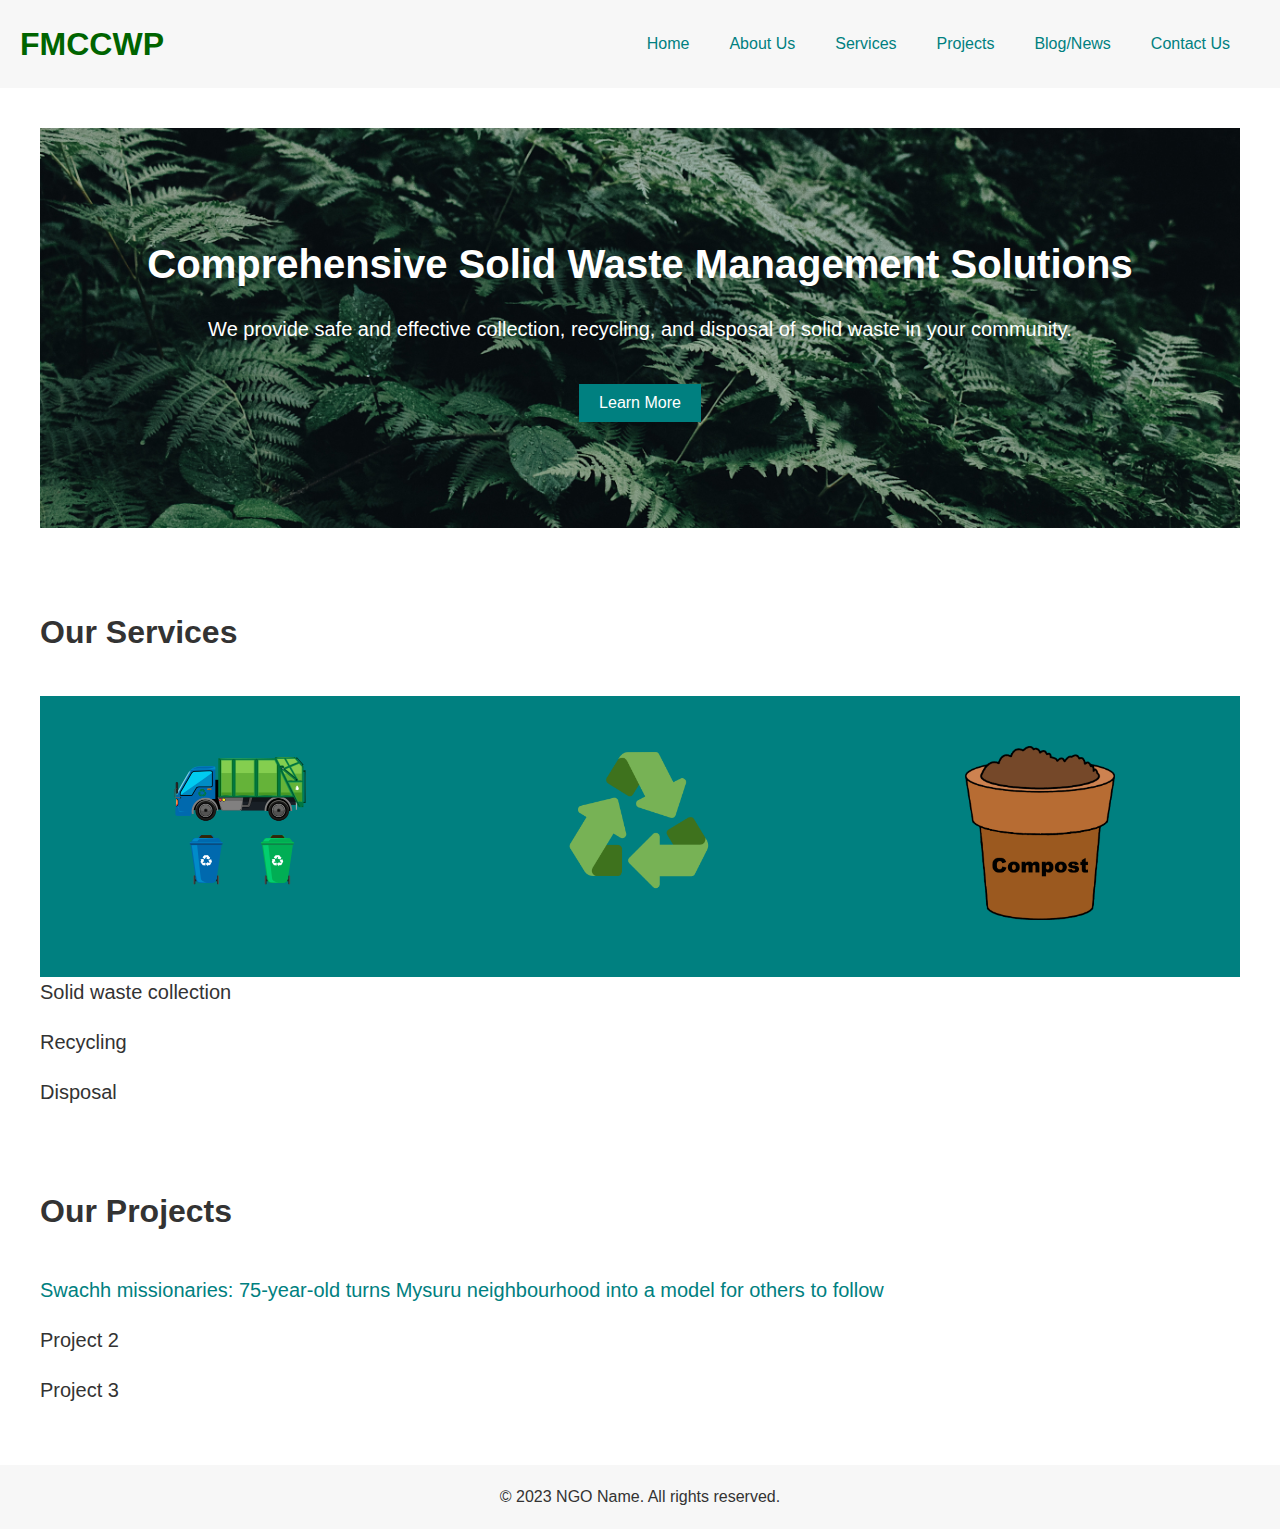
<file: index.html>
<!DOCTYPE html>
<html>

<head>
    <title>FMCCWP - Solid Waste Management</title>
    <meta name="description"
        content="Welcome to NGO Name, where we provide comprehensive solid waste management solutions.">
    <meta name="viewport" content="width=device-width, initial-scale=1.0">
    <link rel="stylesheet" href="index.css">
</head>

<body>
    <header>
        <h1>FMCCWP</h1>
        <nav>
            <ul>
                <li><a href="#">Home</a></li>
                <li><a href="about.html">About Us</a></li>
                <li><a href="services.html">Services</a></li>
                <li><a href="projects.html">Projects</a></li>
                <li><a href="news.html">Blog/News</a></li>

                <li><a href="contact.html">Contact Us</a></li>
            </ul>
        </nav>
    </header>
    <main>
        <section id="hero">
            <h2>Comprehensive Solid Waste Management Solutions</h2>
            <p>We provide safe and effective collection, recycling, and disposal of solid waste in your community.</p>
            <button>Learn More</button>
        </section>
        <section id="services">

            <h2>Our Services</h2>
            <div class="container">
                <div class="column">
                    <img src="garbage.png" alt="Image 1">

                </div>
                <div class="column">
                    <img src="recycle.png" alt="Image 3">

                </div>
                <div class="column">
                    <img src="compost.png" alt="Image 5">

                </div>
            </div>

            <ul>

                <li>Solid waste collection</li>
                <li>Recycling</li>
                <li>Disposal</li>
            </ul>
        </section>
        <section id="projects">
            <h2>Our Projects</h2>
            <ul>
                <li><a
                        href="https://timesofindia.indiatimes.com/india/swachh-missionaries-75-year-old-turns-mysuru-neighbourhood-into-a-model-for-others-to-follow/articleshow/60898118.cms?utm_source=pinterest.com&amp;utm_medium=social&amp;utm_campaign=TOIDesktop">Swachh
                        missionaries: 75-year-old turns Mysuru neighbourhood into a model for others to follow</a></li>
                <li>Project 2</li>
                <li>Project 3</li>
            </ul>
        </section>
    </main>
    <footer>
        <p>&copy; 2023 NGO Name. All rights reserved.</p>
    </footer>
</body>

</html>
</file>
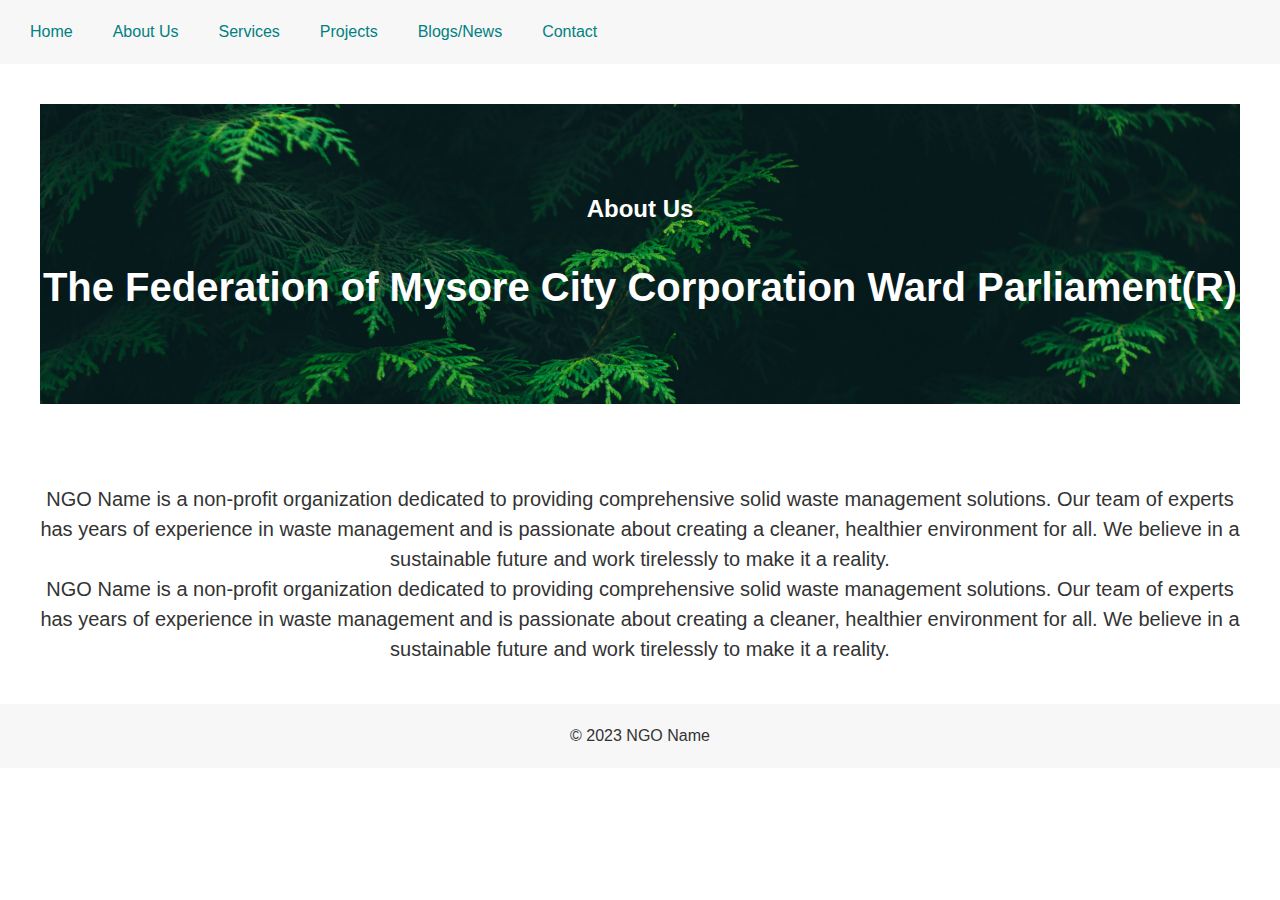
<file: about.html>
<!DOCTYPE html>
<html>

<head>
    <title>About Us - NGO Name</title>
    <meta name="description"
        content="Learn more about NGO Name and our mission to provide comprehensive solid waste management solutions.">
    <meta name="viewport" content="width=device-width, initial-scale=1.0">
    <link rel="stylesheet" href="about.css">
</head>

<body>
    <header>
        <nav>
            <ul>
                <li><a href="index.html">Home</a></li>
                <li><a href="about.html">About Us</a></li>
                <li><a href="services.html">Services</a></li>
                <li><a href="projects.html">Projects</a></li>
                <li><a href="news.html">Blogs/News</a></li>
                <li><a href="contact.html">Contact</a></li>
            </ul>
        </nav>
    </header>
    <main>
        <section id="hero">
            <h2>About Us</h2>
            <h1>The Federation of Mysore City Corporation Ward Parliament(R)</h1>
        </section>
        <section id="about-us">
            <p>NGO Name is a non-profit organization dedicated to providing comprehensive solid waste management
                solutions. Our team of experts has years of experience in waste management and is passionate about
                creating a cleaner, healthier environment for all. We believe in a sustainable future and work
                tirelessly to make it a reality.</p>
            <p>NGO Name is a non-profit organization dedicated to providing comprehensive solid waste management
                solutions. Our team of experts has years of experience in waste management and is passionate about
                creating a cleaner, healthier environment for all. We believe in a sustainable future and work
                tirelessly to make it a reality.</p>
        </section>
    </main>
    <footer>
        <p>&copy; 2023 NGO Name</p>
    </footer>
</body>

</html>
</file>
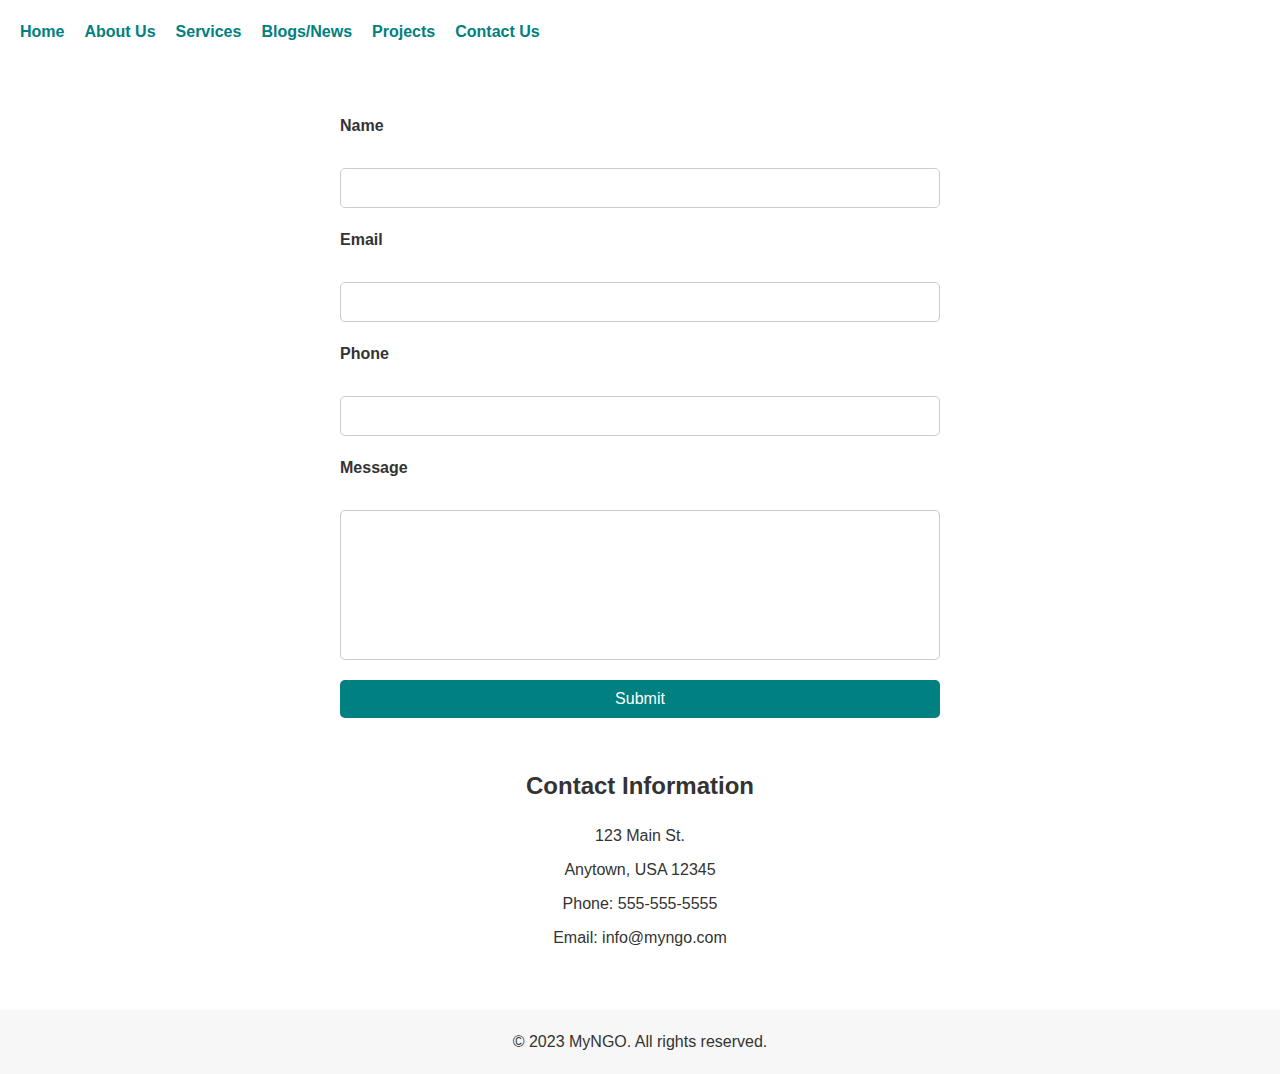
<file: contact.html>
<!DOCTYPE html>
<html lang="en">

<head>
    <meta charset="UTF-8">
    <title>Contact Us</title>
    <link rel="stylesheet" href="contact.css">
</head>

<body>
    <header>
        <div class="container">

            <nav>
                <ul>
                    <li><a href="index.html">Home</a></li>
                    <li><a href="about.html">About Us</a></li>
                    <li><a href="services.html">Services</a></li>
                    <li><a href="news.html">Blogs/News</a></li>
                    <li><a href="projects.html">Projects</a></li>
                    <li class="active"><a href="contact.html">Contact Us</a></li>
                </ul>
            </nav>
        </div>
    </header>

    <section id="contact">
        <div class="container">
            <form>
                <label for="name">Name</label>
                <input type="text" id="name" name="name" required>

                <label for="email">Email</label>
                <input type="email" id="email" name="email" required>

                <label for="phone">Phone</label>
                <input type="tel" id="phone" name="phone" required>

                <label for="message">Message</label>
                <textarea id="message" name="message" rows="5" required></textarea>

                <input type="submit" value="Submit">
            </form>

            <div class="contact-info">
                <h2>Contact Information</h2>
                <p>123 Main St.</p>
                <p>Anytown, USA 12345</p>
                <p>Phone: 555-555-5555</p>
                <p>Email: info@myngo.com</p>
            </div>
        </div>
    </section>

    <footer>
        <div class="container">
            <p>&copy; 2023 MyNGO. All rights reserved.</p>
        </div>
    </footer>
</body>

</html>
</file>
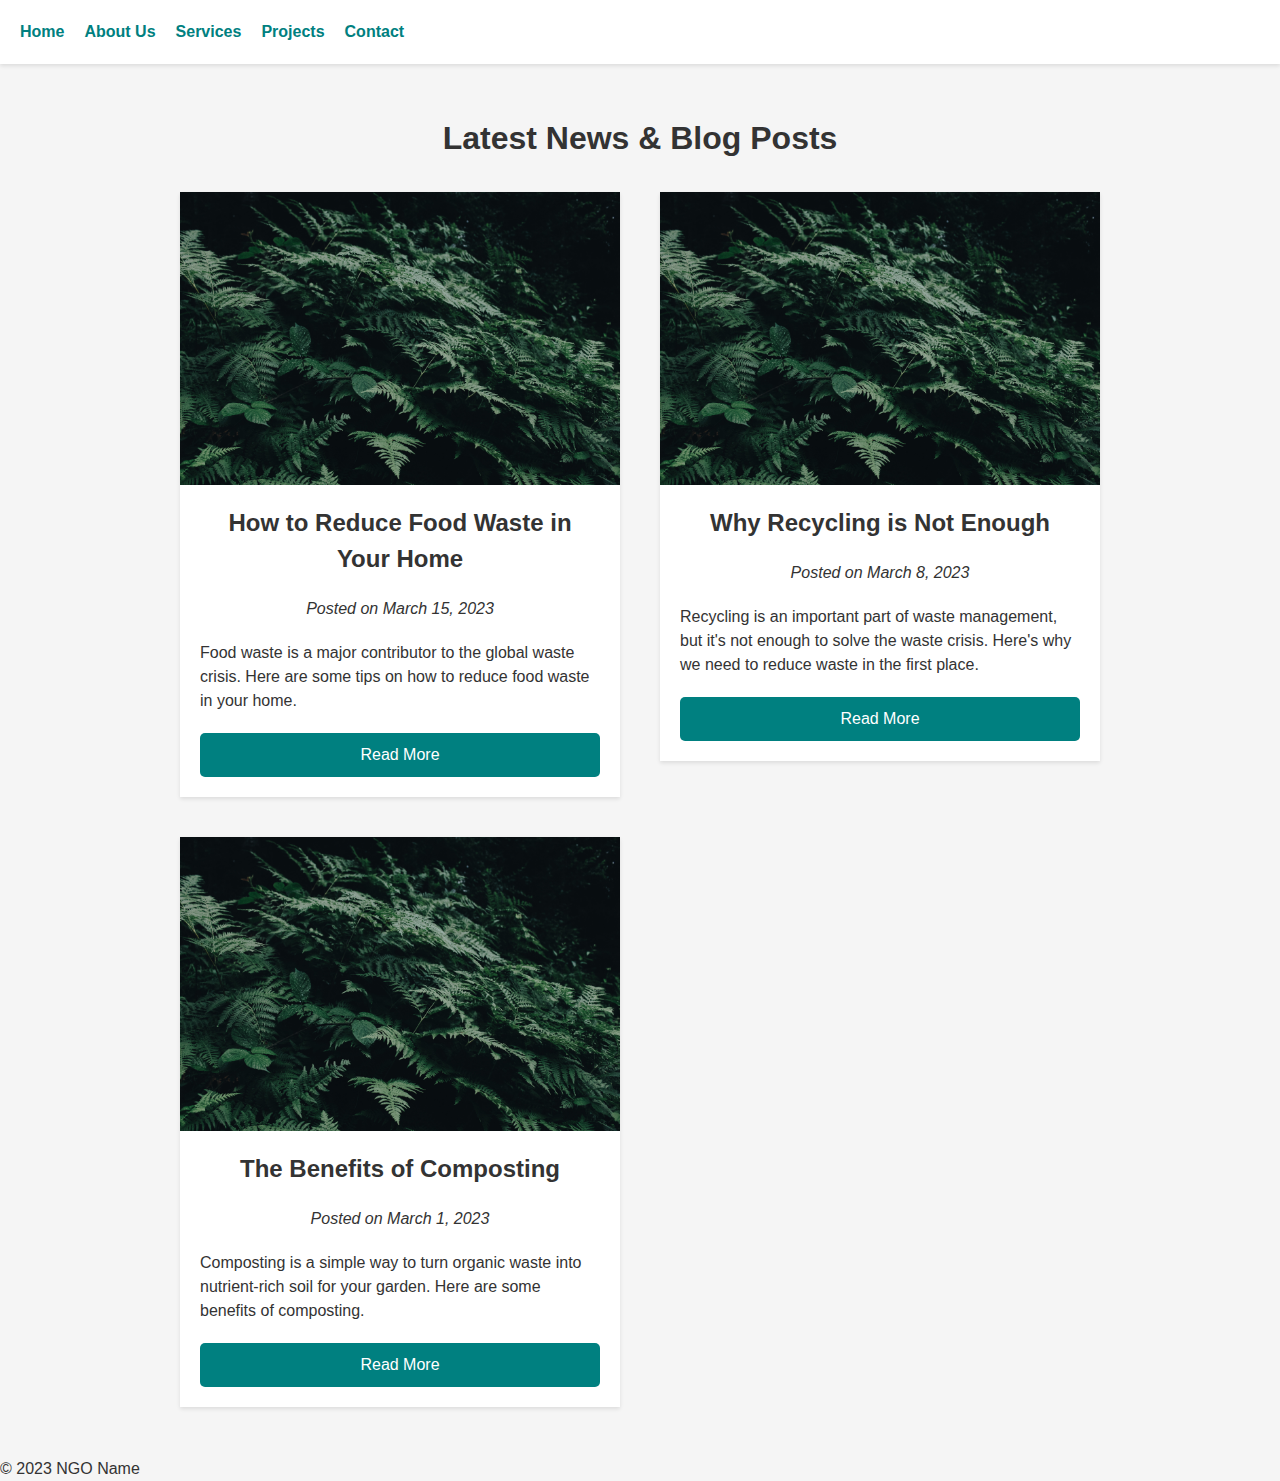
<file: news.html>
<!DOCTYPE html>
<html>

<head>
    <title>Blog - NGO Name</title>
    <meta name="description"
        content="Stay up-to-date with our latest news and blog posts related to solid waste management and sustainability.">
    <meta name="viewport" content="width=device-width, initial-scale=1.0">
    <link rel="stylesheet" href="news.css">
</head>

<body>
    <header>
        <nav>
            <ul>
                <li><a href="index.html">Home</a></li>
                <li><a href="about.html">About Us</a></li>
                <li><a href="services.html">Services</a></li>
                <li><a href="projects.html">Projects</a></li>
                <li><a href="contact.html">Contact</a></li>
            </ul>
        </nav>
    </header>
    <main>
        <section id="blog">
            <h1>Latest News &amp; Blog Posts</h1>
            <ul>
                <li>
                    <article>
                        <img src="green.jpg" alt="Blog Post 1">
                        <h2>How to Reduce Food Waste in Your Home</h2>
                        <p class="meta">Posted on March 15, 2023</p>
                        <p>Food waste is a major contributor to the global waste crisis. Here are some tips on how to
                            reduce food waste in your home.</p>
                        <a href="#">Read More</a>
                    </article>
                </li>
                <li>
                    <article>
                        <img src="green.jpg" alt="Blog Post 2">
                        <h2>Why Recycling is Not Enough</h2>
                        <p class="meta">Posted on March 8, 2023</p>
                        <p>Recycling is an important part of waste management, but it's not enough to solve the waste
                            crisis. Here's why we need to reduce waste in the first place.</p>
                        <a href="#">Read More</a>
                    </article>
                </li>
                <li>
                    <article>
                        <img src="green.jpg" alt="Blog Post 3">
                        <h2>The Benefits of Composting</h2>
                        <p class="meta">Posted on March 1, 2023</p>
                        <p>Composting is a simple way to turn organic waste into nutrient-rich soil for your garden.
                            Here are some benefits of composting.</p>
                        <a href="#">Read More</a>
                    </article>
                </li>
            </ul>
        </section>
    </main>
    <footer>
        <p>&copy; 2023 NGO Name</p>
    </footer>
</body>

</html>
</file>
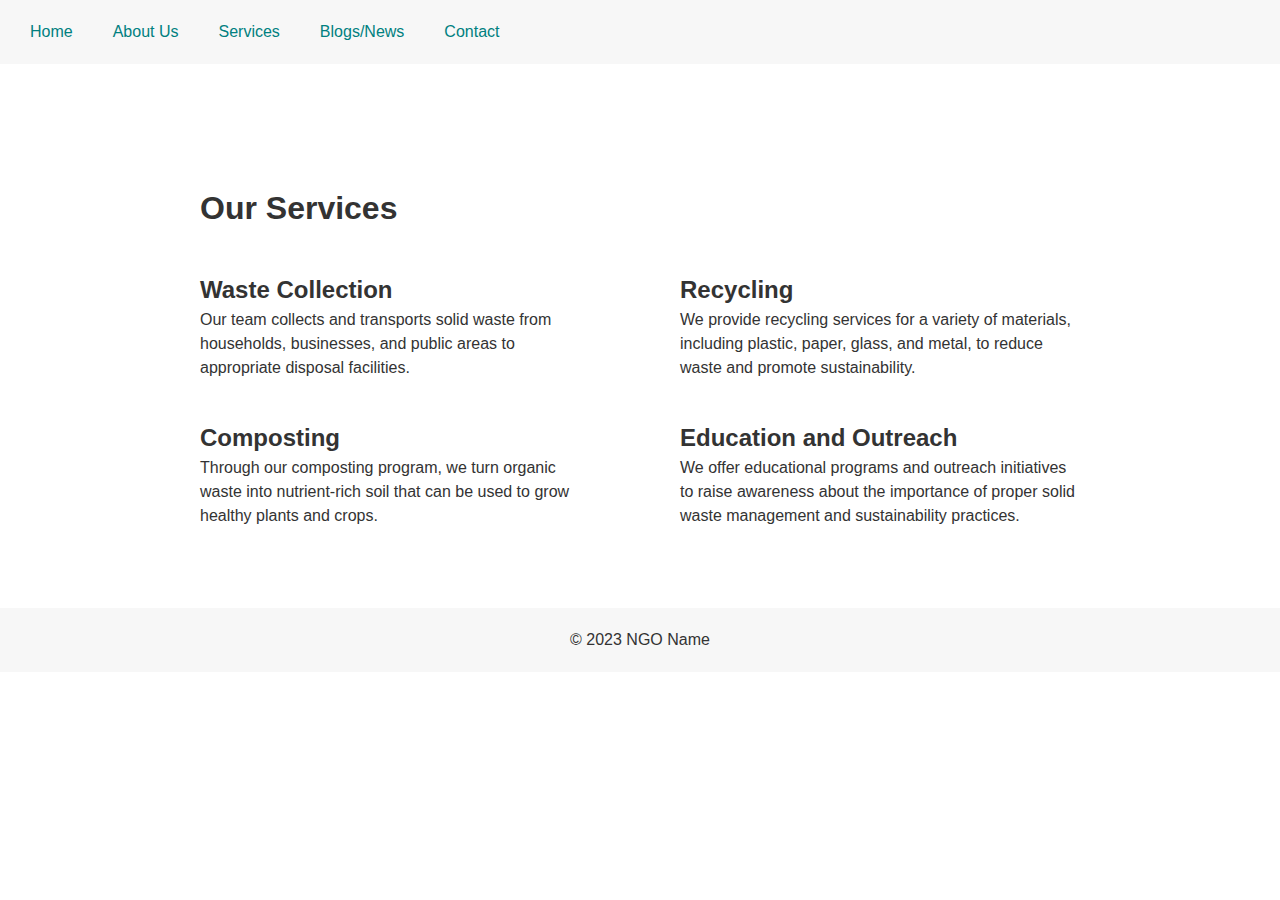
<file: services.html>
<!DOCTYPE html>
<html>
  <head>
    <title>Services - NGO Name</title>
    <meta name="description" content="Explore the comprehensive solid waste management services offered by NGO Name.">
    <meta name="viewport" content="width=device-width, initial-scale=1.0">
    <link rel="stylesheet" href="service.css">
  </head>
  <body>
    <header>
      <nav>
        <ul>
          <li><a href="index.html">Home</a></li>
          <li><a href="about.html">About Us</a></li>
          <li><a href="services.html">Services</a></li>
          <li><a href="news.html">Blogs/News</a></li>
          <li><a href="contact.html">Contact</a></li>
        </ul>
      </nav>
    </header>
    <main>
      <section id="services">
        <h1>Our Services</h1>
        <ul>
          <li>
            <h2>Waste Collection</h2>
            <p>Our team collects and transports solid waste from households, businesses, and public areas to appropriate disposal facilities.</p>
          </li>
          <li>
            <h2>Recycling</h2>
            <p>We provide recycling services for a variety of materials, including plastic, paper, glass, and metal, to reduce waste and promote sustainability.</p>
          </li>
          <li>
            <h2>Composting</h2>
            <p>Through our composting program, we turn organic waste into nutrient-rich soil that can be used to grow healthy plants and crops.</p>
          </li>
          <li>
            <h2>Education and Outreach</h2>
            <p>We offer educational programs and outreach initiatives to raise awareness about the importance of proper solid waste management and sustainability practices.</p>
          </li>
        </ul>
      </section>
    </main>
    <footer>
      <p>&copy; 2023 NGO Name</p>
    </footer>
  </body>
</html>
</file>
<file: index.css>
/* Reset default styles */
* {
    margin: 0;
    padding: 0;
    box-sizing: border-box;
}

/* Global styles */
body {
    font-family: Arial, sans-serif;
    width: 100%;
    font-size: 16px;
    line-height: 1.5;
    color: #333;
}

a {
    color: #008080;
    text-decoration: none;
}

a:hover {
    text-decoration: underline;
}

ul {
    list-style: none;
}

header {
    display: flex;
    justify-content: space-between;
    align-items: center;
    padding: 20px;
    background-color: #f7f7f7;
}

nav ul {
    display: flex;
}

nav li {
    margin-right: 20px;
}

nav a {
    padding: 10px;
}

h1 {
    color: darkgreen;
}

main {
    margin: 0 auto;
    padding: 40px;
}

#hero {
    background-image: url('green.jpg');
    background-color: red;
    background-size: cover;
    background-position: center;
    height: 400px;
    display: flex;
    flex-direction: column;
    justify-content: center;
    align-items: center;
    text-align: center;
    color: white;
}

#hero h2 {
    font-size: 40px;
    margin-bottom: 20px;
}

#hero p {
    font-size: 20px;
    margin-bottom: 40px;
}

#hero button {
    background-color: #008080;
    color: #fff;
    border: none;
    padding: 10px 20px;
    font-size: 16px;
    cursor: pointer;
}

#services {
    margin-top: 80px;
}

#services h2 {
    font-size: 32px;
    margin-bottom: 40px;
}

#services li {
    font-size: 20px;
    margin-bottom: 20px;
}

#projects {
    margin-top: 80px;
}

#projects h2 {
    font-size: 32px;
    margin-bottom: 40px;
}

#projects li {
    font-size: 20px;
    margin-bottom: 20px;
}

footer {
    background-color: #f7f7f7;
    padding: 20px;
    text-align: center;
}

.container {
    display: flex;
    flex-wrap: wrap;
    background-color: #008080;
    align-self: auto;
}

.column {
    flex: 33.33%;
    padding: 50px;
    /* justify-content: center; */
    /* align-items: center; */
    text-align: center;
}

img {
    width: 50%;
    height: auto;
    
}
</file>
<file: about.css>
/* Reset default styles */
* {
    margin: 0;
    padding: 0;
    box-sizing: border-box;
}

/* Global styles */
body {
    font-family: Arial, sans-serif;
    font-size: 16px;
    line-height: 1.5;
    color: #333;
}

a {
    color: #008080;
    text-decoration: none;
}

a:hover {
    text-decoration: underline;
}

ul {
    list-style: none;
}

header {
    display: flex;
    justify-content: space-between;
    align-items: center;
    padding: 20px;
    background-color: #f7f7f7;
}

nav ul {
    display: flex;
}

nav li {
    margin-right: 20px;
}

nav a {
    padding: 10px;
}

main {
    /* max-width: 960px; */
    max-height: 960px;
    margin: 0 auto;
    padding: 40px;
}

#hero {
    background-image: url('about.jpg');
    background-color: red;
    background-size: cover;
    background-position: center;
    height: 300px;
    display: flex;
    flex-direction: column;
    justify-content: center;
    align-items: center;
    text-align: center;
    color: white;
}

#hero h1 {
    font-size: 40px;
    margin-top: 30px;
}

#about-us {
    margin-top: 80px;
    text-align: center;
}

/* #about-us h1 {
    font-size: 32px;
    margin-bottom: 20px;
  } */

#about-us img {
    width: 100%;
    max-width: 500px;
    margin-bottom: 40px;
}

#about-us p {
    font-size: 20px;
    line-height: 1.5;
}

footer {
    background-color: #f7f7f7;
    padding: 20px;
    text-align: center;
}
</file>
<file: contact.css>
/* Reset default styles */
* {
    margin: 0;
    padding: 0;
    box-sizing: border-box;
}

/* Global styles */
body {
    font-family: Arial, sans-serif;
    font-size: 16px;
    line-height: 1.5;
    color: #333;
    background-color: #f5f5f5;
}

a {
    color: #008080;
    text-decoration: none;
}

a:hover {
    text-decoration: underline;
}

ul {
    list-style: none;
}

/* Header styles */
header {
    display: flex;
    justify-content: space-between;
    align-items: center;
    padding: 20px;
    background-color: #fff;
    box-shadow: 0 2px 4px rgba(0, 0, 0, 0.1);
}

nav ul {
    display: flex;
}

nav li {
    margin-right: 20px;
}

nav a {
    font-weight: bold;
}

/* Contact form styles */
#contact {
    background-color: #fff;
    padding: 50px 20px;
}

#contact form {
    max-width: 600px;
    margin: 0 auto;
    display: grid;
    grid-gap: 20px;
}

#contact form label {
    display: block;
    margin-bottom: 10px;
    font-weight: bold;
}

#contact form input,
#contact form textarea {
    width: 100%;
    padding: 10px;
    border: 1px solid #ccc;
    border-radius: 5px;
    font-size: 16px;
}

#contact form input:focus,
#contact form textarea:focus {
    border-color: #008080;
    outline: none;
}

#contact form textarea {
    resize: none;
    height: 150px;
}

#contact form input[type="submit"] {
    background-color: #008080;
    color: #fff;
    border: none;
    border-radius: 5px;
    padding: 10px 20px;
    font-size: 16px;
    cursor: pointer;
}

.contact-info {
    margin-top: 50px;
    text-align: center;
}

.contact-info h2 {
    margin-bottom: 20px;
    font-weight: bold;
}

.contact-info p {
    margin-bottom: 10px;
}

footer {
    background-color: #f7f7f7;
    padding: 20px;
    text-align: center;
}
</file>
<file: news.css>
/* Reset default styles */
* {
    margin: 0;
    padding: 0;
    box-sizing: border-box;
  }
  
  /* Global styles */
  body {
    font-family: Arial, sans-serif;
    font-size: 16px;
    line-height: 1.5;
    color: #333;
    background-color: #f5f5f5;
  }
  
  a {
    color: #008080;
    text-decoration: none;
  }
  
  a:hover {
    text-decoration: underline;
  }
  
  ul {
    list-style: none;
  }
  
  /* Header styles */
  header {
    display: flex;
    justify-content: space-between;
    align-items: center;
    padding: 20px;
    background-color: #fff;
    box-shadow: 0 2px 4px rgba(0, 0, 0, 0.1);
  }
  
  nav ul {
    display: flex;
  }
  
  nav li {
    margin-right: 20px;
  }
  
  nav a {
    font-weight: bold;
  }
  
  /* Blog post styles */
  #blog {
    max-width: 960px;
    margin: 0 auto;
    padding: 50px 20px;
  }
  
  #blog h1 {
    margin-bottom: 30px;
    text-align: center;
  }
  
  #blog ul {
    display: grid;
    grid-template-columns: repeat(auto-fit, minmax(300px, 1fr));
    grid-gap: 40px;
  }
  
  #blog article {
    display: flex;
    flex-direction: column;
    background-color: #fff;
    box-shadow: 0 2px 4px rgba(0, 0, 0, 0.1);
  }
  
  #blog article img {
    width: 100%;
    height: auto;
  }
  
  #blog article h2 {
    margin: 20px;
    font-size: 24px;
    text-align: center;
  }
  
  #blog article p.meta {
    margin: 0 20px 20px;
    font-style: italic;
    text-align: center;
  }
  
  #blog article p {
    margin: 0 20px 20px;
  }
  
  #blog article a {
    margin: 0 20px 20px;
    padding: 10px 20px;
    background-color: #008080;
    color: #fff;
    border-radius: 5px;
    text-align: center;
    transition: background-color 0.2s;
  }
  
  #blog article a:hover {
    background-color: #006666;
  }
</file>
<file: service.css>
/* Reset default styles */
* {
    margin: 0;
    padding: 0;
    box-sizing: border-box;
  }
  
  /* Global styles */
  body {
    font-family: Arial, sans-serif;
    font-size: 16px;
    line-height: 1.5;
    color: #333;
  }
  
  a {
    color: #008080;
    text-decoration: none;
  }
  
  a:hover {
    text-decoration: underline;
  }
  
  ul {
    list-style: none;
  }
  
  header {
    display: flex;
    justify-content: space-between;
    align-items: center;
    padding: 20px;
    background-color: #f7f7f7;
  }
  
  nav ul {
    display: flex;
  }
  
  nav li {
    margin-right: 20px;
  }
  
  nav a {
    padding: 10px;
  }
  
  main {
    max-width: 960px;
    max-height: 960px;

    margin: 0 auto;
    padding: 40px;
  }
  
  #services {
    margin-top: 80px;
  }
  
  #services h1 {
    font-size: 32px;
    margin-bottom: 20px;
  }
  
  #services ul {
    display: flex;
    flex-wrap: wrap;
    justify-content: space-between;
    margin-top: 40px;
  }
  
  #services li {
    width: 100%;
    max-width: 400px;
    margin-bottom: 40px;
  }
  
  footer {
    background-color: #f7f7f7;
    padding: 20px;
    text-align: center;
}
</file>
